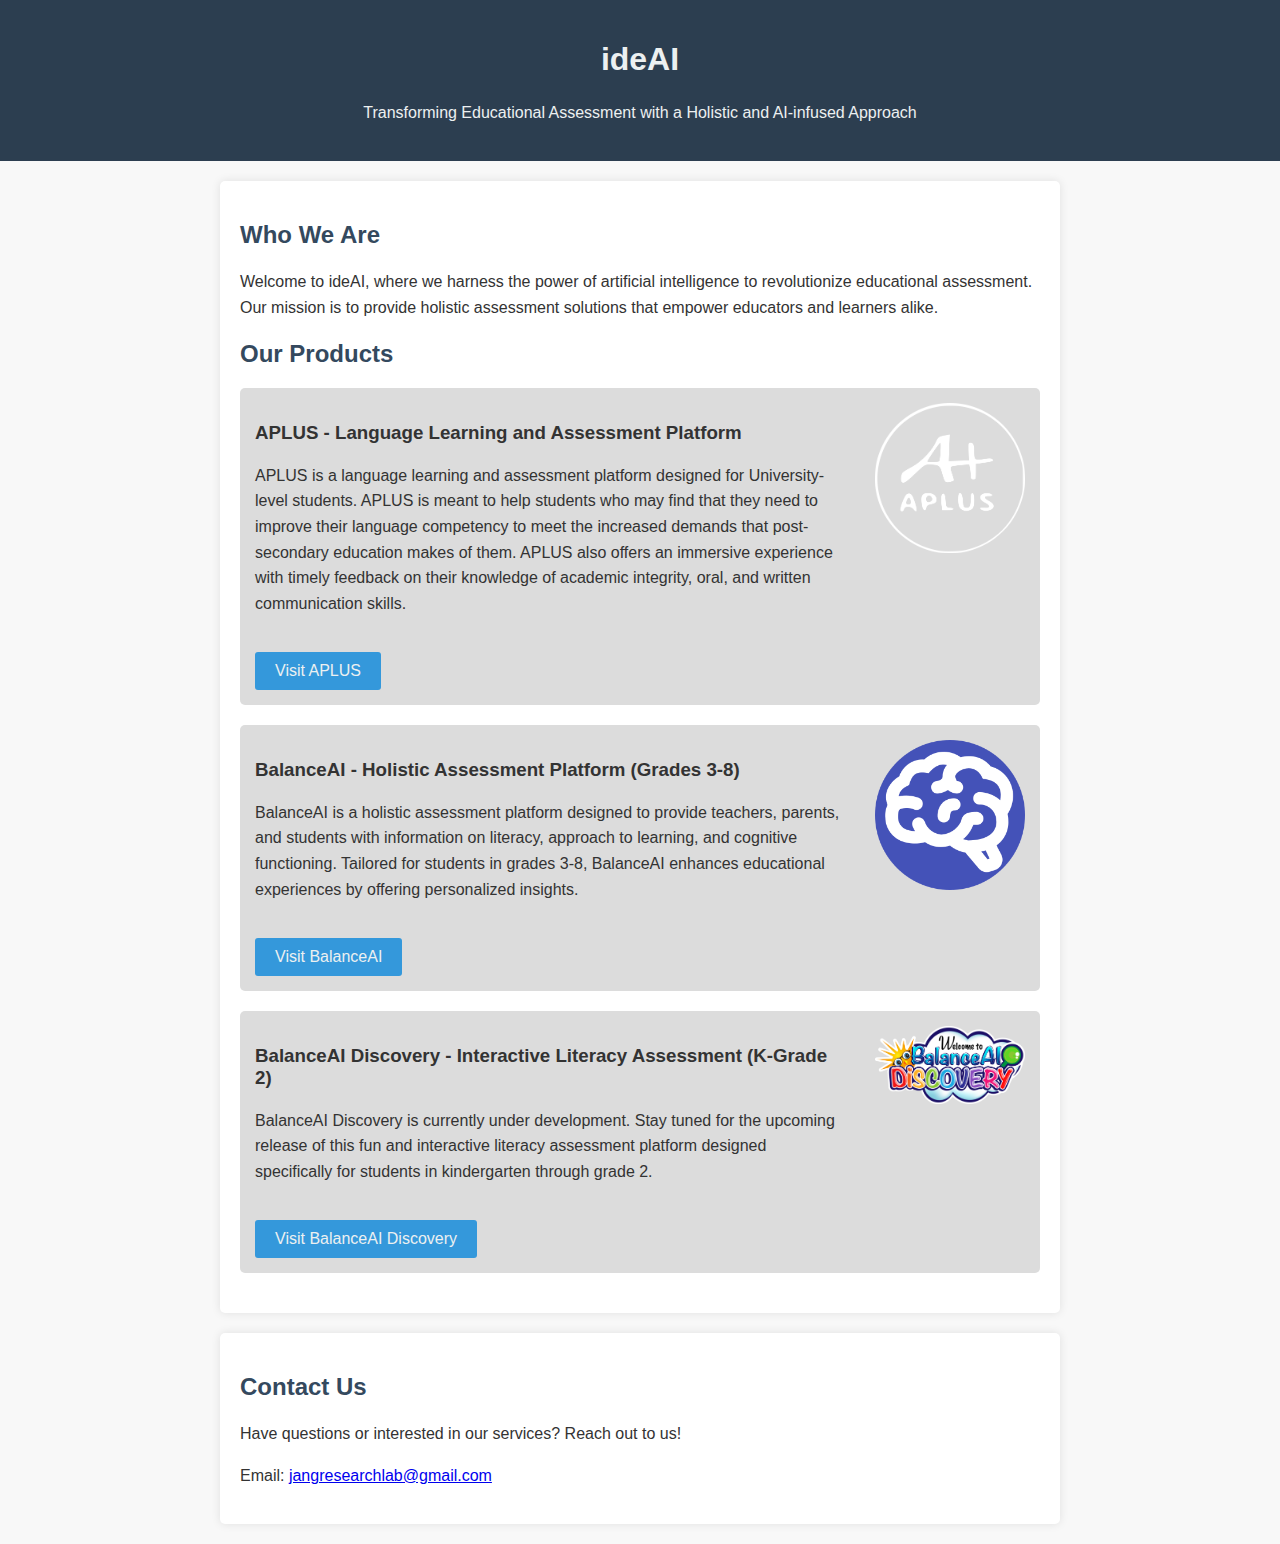
<file: index.html>
<!DOCTYPE html>
<html lang="en">
<head>
    <meta charset="UTF-8">
    <meta name="viewport" content="width=device-width, initial-scale=1.0">
    <title>ideAI</title>
    <style>
        /* Your existing styles remain unchanged */
        body {
            font-family: 'Arial', sans-serif;
            margin: 0;
            padding: 0;
            background-color: #f8f8f8;
            color: #333;
        }

        header {
            background-color: #2c3e50;
            color: #ecf0f1;
            padding: 20px;
            text-align: center;
        }

        h1 {
            color: #ecf0f1; /* White */
        }

        h2 {
            color: #34495e; /* Darker color for headers */
        }

        section {
            max-width: 800px;
            margin: 20px auto;
            padding: 20px;
            background-color: #fff;
            border-radius: 5px;
            box-shadow: 0 0 10px rgba(0, 0, 0, 0.1);
        }

        p {
            line-height: 1.6;
        }

        .product-box {
            overflow: hidden;
            background-color: #dcdcdc;
            border-radius: 5px;
            padding: 15px;
            margin-bottom: 20px;
        }

        .product-box img {
            float: right;
            max-width: 150px;
            margin-left: 20px;
        }

        .product-content {
            float: left;
            max-width: calc(100% - 180px);
        }

        .cta-button {
            display: inline-block;
            padding: 10px 20px;
            margin-top: 20px;
            background-color: #3498db;
            color: #ecf0f1;
            text-decoration: none;
            border-radius: 3px;
            transition: background-color 0.3s, color 0.3s;
        }

        .cta-button:hover {
            background-color: #2980b9;
        }

        .cta-button:active {
            background-color: #1f618d; /* Darker color on active */
            color: #ecf0f1; /* White text on active */
        }
    </style>
</head>
<body>

    <header>
        <h1 style="font-size: 2em;">ideAI</h1>
        <p>Transforming Educational Assessment with a Holistic and AI-infused Approach</p>
    </header>

    <section>
        <h2>Who We Are</h2>
        <p>Welcome to ideAI, where we harness the power of artificial intelligence to revolutionize educational assessment. Our mission is to provide holistic assessment solutions that empower educators and learners alike.</p>

        <h2>Our Products</h2>

        <!-- APLUS Product Box -->
        <div class="product-box">
            <img src="media/aplus_logo.png" alt="APLUS Logo">
            <div class="product-content">
                <h3>APLUS - Language Learning and Assessment Platform</h3>
                <p>APLUS is a language learning and assessment platform designed for University-level students. APLUS is meant to help students who may find that they need to improve their language competency to meet the increased demands that post-secondary education makes of them. APLUS also offers an immersive experience with timely feedback on their knowledge of academic integrity, oral, and written communication skills.</p>
                <a href="https://aplusuoft.com/" class="cta-button" target="_blank">Visit APLUS</a>
            </div>
        </div>

        <div class="product-box">
            <img src="media/balanceai_logo.png" alt="BalanceAI Logo">
            <div class="product-content">
                <h3>BalanceAI - Holistic Assessment Platform (Grades 3-8)</h3>
                <p>BalanceAI is a holistic assessment platform designed to provide teachers, parents, and students with information on literacy, approach to learning, and cognitive functioning. Tailored for students in grades 3-8, BalanceAI enhances educational experiences by offering personalized insights.</p>
                <a href="https://balanceai.ca/" class="cta-button" target="_blank">Visit BalanceAI</a>    
            </div>
        </div>

        <div class="product-box">
            <img src="media/discovery_logo.png" alt="BalanceAI Discovery Logo">
            <div class=product-content>
                <h3>BalanceAI Discovery - Interactive Literacy Assessment (K-Grade 2)</h3>
                <p>BalanceAI Discovery is currently under development. Stay tuned for the upcoming release of this fun and interactive literacy assessment platform designed specifically for students in kindergarten through grade 2.</p>
                <a href="https://discovery.balanceai.ca/" class="cta-button" target="_blank">Visit BalanceAI Discovery</a>
            </div>
        </div>

    </section>

    <footer>
        <section id="contact">
            <h2>Contact Us</h2>
            <p>Have questions or interested in our services? Reach out to us!</p>
            <p>Email: <a href="mailto:jangresearchlab@gmail.com" target="_blank">jangresearchlab@gmail.com</a></p>
        </section>
    </footer>

</body>
</html>
</file>
